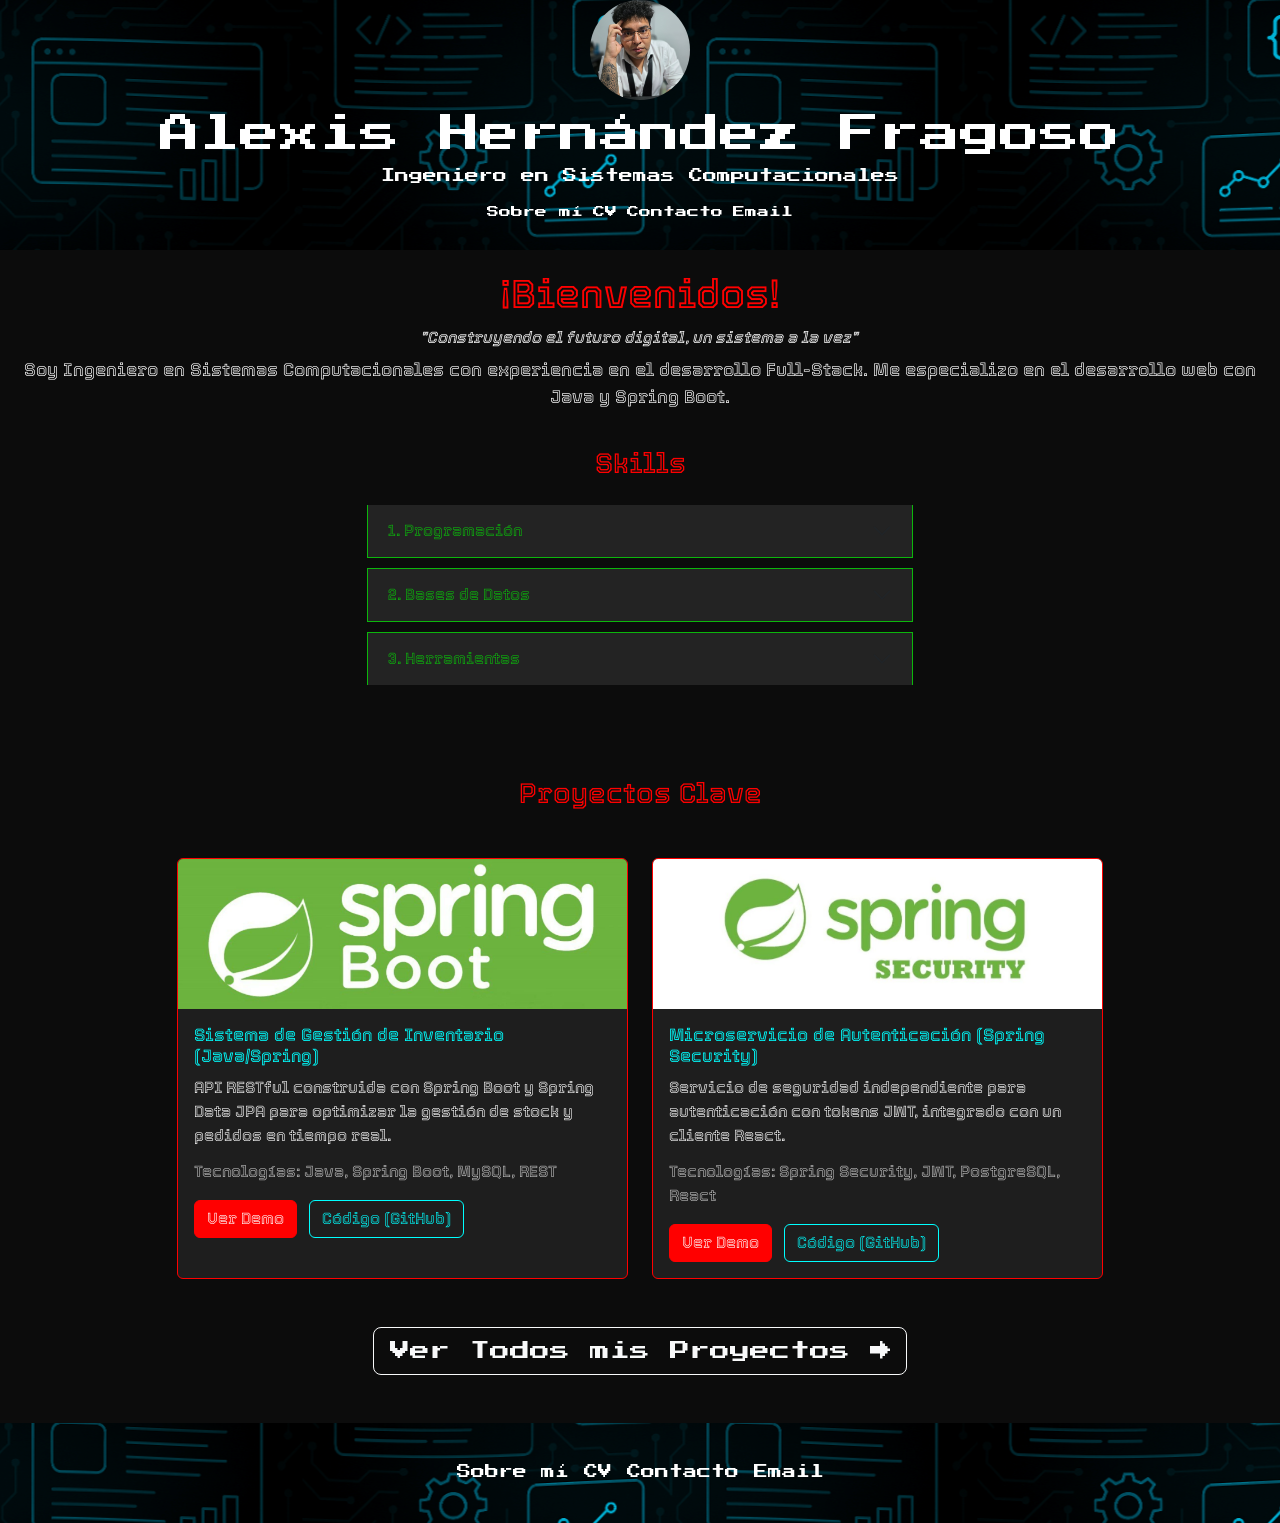
<file: index.html>
<!DOCTYPE html>
<html lang="en">
<head>
    <meta charset="UTF-8">
    <meta name="viewport" content="width=device-width, initial-scale=1.0">
    <link href="https://cdn.jsdelivr.net/npm/bootstrap@5.3.8/dist/css/bootstrap.min.css" rel="stylesheet" integrity="sha384-sRIl4kxILFvY47J16cr9ZwB07vP4J8+LH7qKQnuqkuIAvNWLzeN8tE5YBujZqJLB" crossorigin="anonymous">
    
    <link rel="preconnect" href="https://fonts.googleapis.com">
    <link rel="preconnect" href="https://fonts.gstatic.com" crossorigin>
    <link href="https://fonts.googleapis.com/css2?family=Montserrat:ital,wght@0,100..900;1,100..900&family=Open+Sans:ital,wght@0,300..800;1,300..800&family=Press+Start+2P&family=Tourney:ital,wght@0,100..900;1,100..900&family=VT323&display=swap" rel="stylesheet">

    <link rel="stylesheet" href="./styles/main.css">
    <title>Portfolio</title>
</head>
<body>
    <header class="header">
        <div class="header__profile">
            <img src="./img/foto perfil.jpg" alt="Foto de perfil">
        </div>
        <div class="header__section">
            <h1>Alexis Hernández Fragoso</h1>
            <p>Ingeniero en Sistemas Computacionales</p>
            <nav class="header__links">
                <a href="aboutMe.html">Sobre mí</a>
                <a href="#">CV</a>
                <a href="tel:5581086345">Contacto</a>
                <a href="mailto:alexis.hernandezf01@hotmail.com">Email</a>
            </nav>
        </div>
    </header>
    <main class="main">
        <!-- Primera sección -->
        <section class="main__section">
            <h1>¡Bienvenidos!</h1>
            <h6><i>"Construyendo el futuro digital, un sistema a la vez"</i></h6>
            <p>Soy Ingeniero en Sistemas Computacionales con experiencia en el desarrollo Full-Stack. 
                Me especializo en el desarrollo web con Java y Spring Boot.</p>
        </section>
        <!-- Segunda sección -->
        <section class="main__second-section">
            <h3>Skills</h3>
            <div class="container my-4"> 
                <div class="row justify-content-center">
                    <div class="col-12 col-md-8 col-lg-6"> 
                        <div class="accordion accordion-flush" id="accordionFlushExample">
                            <div class="accordion-item">
                                <h2 class="accordion-header">
                                    <button class="accordion-button collapsed" type="button" data-bs-toggle="collapse" data-bs-target="#flush-collapseOne" aria-expanded="false" aria-controls="flush-collapseOne">
                                        1. Programación
                                    </button>
                                </h2>
                                <div id="flush-collapseOne" class="accordion-collapse collapse" data-bs-parent="#accordionFlushExample">
                                    <div class="accordion-body">
                                        <p>Lenguajes: <code>Java</code>, JavaScript, SQL</p>
                                        <p>Frameworks: <code>Spring Boot</code>, React</p>
                                    </div>
                                </div>
                            </div>
                            <div class="accordion-item">
                                <h2 class="accordion-header">
                                    <button class="accordion-button collapsed" type="button" data-bs-toggle="collapse" data-bs-target="#flush-collapseTwo" aria-expanded="false" aria-controls="flush-collapseTwo">
                                        2. Bases de Datos
                                    </button>
                                </h2>
                                <div id="flush-collapseTwo" class="accordion-collapse collapse" data-bs-parent="#accordionFlushExample">
                                    <div class="accordion-body">MySQL, PostgreSQL, y MongoDB</div>
                                </div>
                            </div>
                            <div class="accordion-item">
                                <h2 class="accordion-header">
                                    <button class="accordion-button collapsed" type="button" data-bs-toggle="collapse" data-bs-target="#flush-collapseThree" aria-expanded="false" aria-controls="flush-collapseThree">
                                        3. Herramientas
                                    </button>
                                </h2>
                                <div id="flush-collapseThree" class="accordion-collapse collapse" data-bs-parent="#accordionFlushExample">
                                    <div class="accordion-body">Git, Docker, Metodologías Ágiles</div>
                                </div>
                            </div>
                        </div>
                    </div>
                </div>
            </div>
        </section>
        <!-- Tercera sección -->
        <section class="main__third-section py-5">
            <div class="container">
                <h3 class="text-center mb-5">
                    Proyectos Clave
                </h3>
                <div class="row justify-content-center">
                    <div class="col-12 col-md-6 col-lg-5 mb-4">
                        <div class="card h-100" id="project-card">
                            <img src="./img/spring logo.png" class="card-img-top" alt="Imagen del Proyecto 1">
                            <div class="card-body">
                                <h5 class="card-title">Sistema de Gestión de Inventario (Java/Spring)</h5>
                                <p class="card-text">
                                    API RESTful construida con Spring Boot y Spring Data JPA para optimizar 
                                    la gestión de stock y pedidos en tiempo real.
                                </p>
                                <p class="card-subtitle text-muted mb-3">Tecnologías: Java, Spring Boot, MySQL, REST</p>
                                <a href="#" class="btn btn-primary me-2">Ver Demo</a>
                                <a href="#" class="btn btn-secondary">Código (GitHub)</a>
                            </div>
                        </div>
                    </div>
                    <div class="col-12 col-md-6 col-lg-5 mb-4">
                        <div class="card h-100" id="project-card">
                            <img src="./img/spring security.jpg" class="card-img-top" alt="Imagen del Proyecto 2">
                            <div class="card-body">
                                <h5 class="card-title">Microservicio de Autenticación (Spring Security)</h5>
                                <p class="card-text">
                                    Servicio de seguridad independiente para autenticación con tokens JWT, 
                                    integrado con un cliente React.
                                </p>
                                <p class="card-subtitle text-muted mb-3">Tecnologías: Spring Security, JWT, PostgreSQL, React</p>
                                <a href="#" class="btn btn-primary me-2">Ver Demo</a>
                                <a href="#" class="btn btn-secondary">Código (GitHub)</a>
                            </div>
                        </div>
                    </div>
                </div>
                <div class="text-center mt-4">
                    <a href="#" class="btn btn-outline-light btn-lg" style="font-family: 'Press Start 2P', monospace;">
                        Ver Todos mis Proyectos →
                    </a>
                </div>
            </div>
        </section>
    </main>

    <footer class="footer">
        <nav class="footer__links">
                <a href="aboutMe.html">Sobre mí</a>
                <a href="">CV</a>
                <a href="tel:5581086345">Contacto</a>
                <a href="mailto:alexis.hernandezf01@hotmail.com">Email</a>
            </nav>
    </footer>

    <script src="https://cdn.jsdelivr.net/npm/bootstrap@5.3.8/dist/js/bootstrap.bundle.min.js" integrity="sha384-FKyoEForCGlyvwx9Hj09JcYn3nv7wiPVlz7YYwJrWVcXK/BmnVDxM+D2scQbITxI" crossorigin="anonymous"></script>
</body>
</html>
</file>
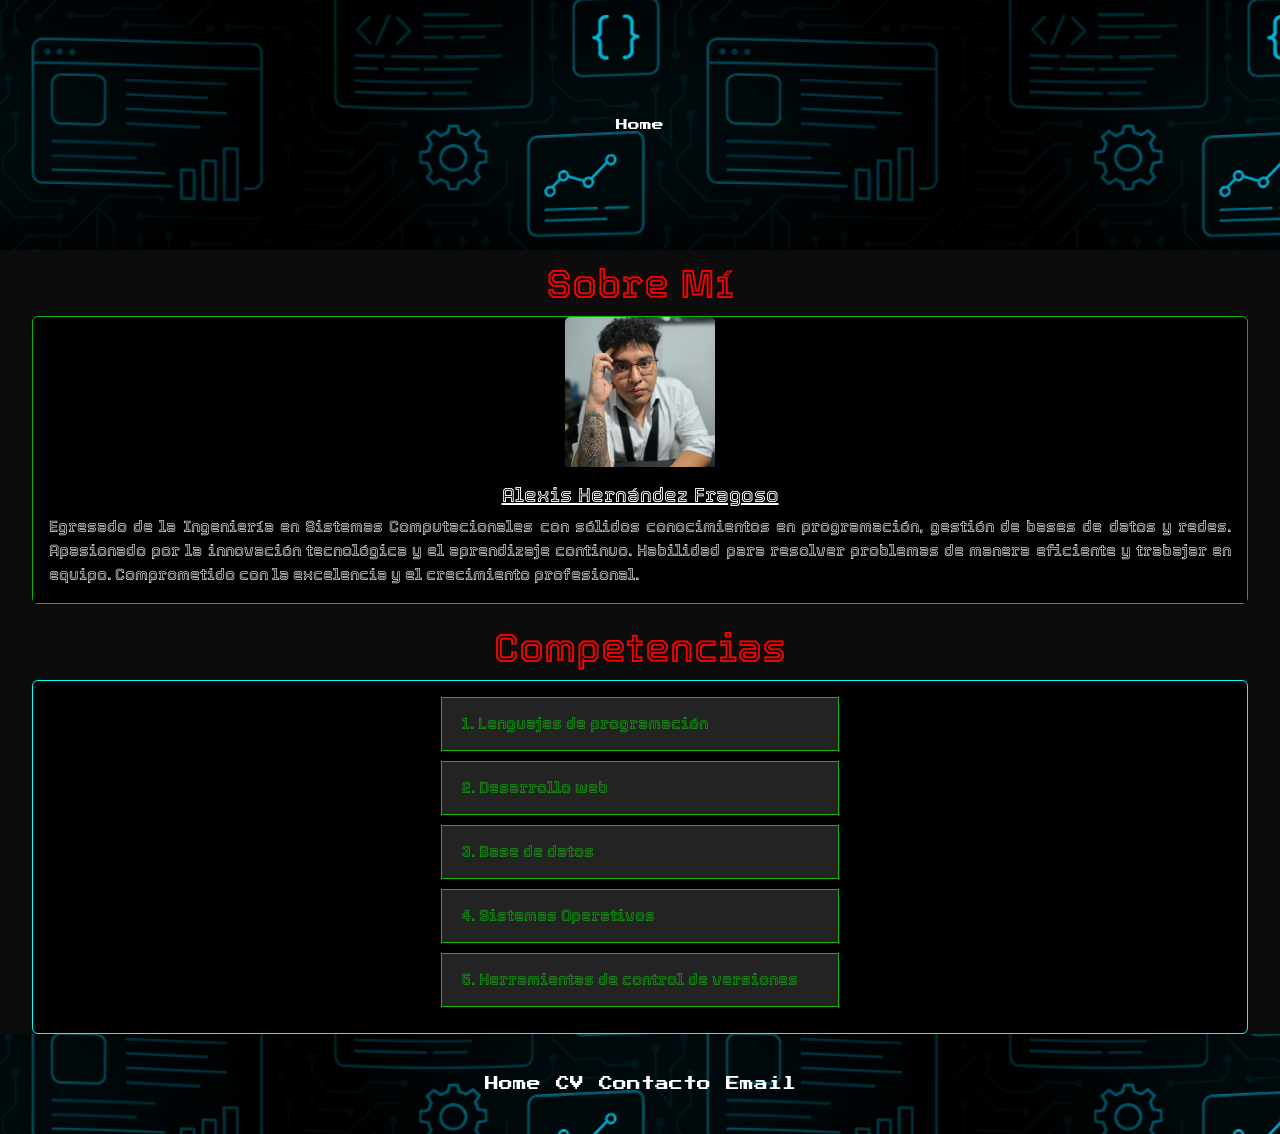
<file: aboutMe.html>
<!DOCTYPE html>
<html lang="en">
<head>
    <meta charset="UTF-8">
    <meta name="viewport" content="width=device-width, initial-scale=1.0">
    <link href="https://cdn.jsdelivr.net/npm/bootstrap@5.3.8/dist/css/bootstrap.min.css" rel="stylesheet" integrity="sha384-sRIl4kxILFvY47J16cr9ZwB07vP4J8+LH7qKQnuqkuIAvNWLzeN8tE5YBujZqJLB" crossorigin="anonymous">

    <link rel="preconnect" href="https://fonts.googleapis.com">
    <link rel="preconnect" href="https://fonts.gstatic.com" crossorigin>
    <link href="https://fonts.googleapis.com/css2?family=Montserrat:ital,wght@0,100..900;1,100..900&family=Open+Sans:ital,wght@0,300..800;1,300..800&family=Press+Start+2P&family=Tourney:ital,wght@0,100..900;1,100..900&family=VT323&display=swap" rel="stylesheet">

    <link rel="stylesheet" href="./styles/mainAboutMe.css">
    <title>Portfolio</title>
</head>
<body>
    <header class="header">
        <div class="header__section">
            <div class="header-links">
                <a href="index.html">Home</a>
            </div>
        </div>
    </header>

    <main class="main">
        <section class="main__section">
            <h1>Sobre Mí</h1>
            <div class="card">
                <img src="./img/foto perfil.jpg" class="card-img-top" alt="Foto de perfil">
                <div class="card-body">
                    <h5 class="card-title">Alexis Hernández Fragoso</h5>
                    <p class="card-text">
                        Egresado de la Ingeniería en Sistemas Computacionales con sólidos conocimientos en programación, gestión de bases de datos y redes.
                        Apasionado por la innovación tecnológica y el aprendizaje continuo. Habilidad para resolver problemas de manera eficiente y trabajar en
                        equipo. Comprometido con la excelencia y el crecimiento profesional.
                    </p>
                </div>
            </div>
        </section>

        <section class="main__second-section">
            <h1>Competencias</h1>
            <div class="card">
                <div class="card-body">
                    
                    <div class="accordion accordion-flush" id="accordionFlushExample">
                        
                        <div class="accordion-item">
                            <h2 class="accordion-header">
                                <button class="accordion-button collapsed" type="button" data-bs-toggle="collapse" data-bs-target="#flush-collapseOne" aria-expanded="false" aria-controls="flush-collapseOne">
                                    1. Lenguajes de programación
                                </button>
                            </h2>
                            <div id="flush-collapseOne" class="accordion-collapse collapse" data-bs-parent="#accordionFlushExample">
                                <div class="accordion-body">
                                    <p>Experiencia en <code>Python</code> y <code>Java</code></p>
                                    <p>Conocimientos básicos en Java Script</p>
                                </div>
                            </div>
                        </div>
                        
                        <div class="accordion-item">
                            <h2 class="accordion-header">
                                <button class="accordion-button collapsed" type="button" data-bs-toggle="collapse" data-bs-target="#flush-collapseTwo" aria-expanded="false" aria-controls="flush-collapseTwo">
                                    2. Desarrollo web
                                </button>
                            </h2>
                            <div id="flush-collapseTwo" class="accordion-collapse collapse" data-bs-parent="#accordionFlushExample">
                                <div class="accordion-body">
                                    <p>Conocimiento en <code>HTML</code> y <code>CSS</code></p>
                                    <p>Experiencia en la creación de microservicios y aplicaciones web con <code>Spring Boot</code></p>
                                    <p>Uso de patrón de diseño MVC</p>
                                </div>
                            </div>
                        </div>
                        <div class="accordion-item">
                            <h2 class="accordion-header">
                                <button class="accordion-button collapsed" type="button" data-bs-toggle="collapse" data-bs-target="#flush-collapseThree" aria-expanded="false" aria-controls="flush-collapseThree">
                                    3. Base de datos
                                </button>
                            </h2>
                            <div id="flush-collapseThree" class="accordion-collapse collapse" data-bs-parent="#accordionFlushExample">
                                <div class="accordion-body">
                                    <p>Diseño y gestión de bases de datos relacionales con <code>MySQL</code> y <code>SQL Server</code></p>
                                </div>
                            </div>
                        </div>
                        <div class="accordion-item">
                            <h2 class="accordion-header">
                                <button class="accordion-button collapsed" type="button" data-bs-toggle="collapse" data-bs-target="#flush-collapseFour" aria-expanded="false" aria-controls="flush-collapseFour">
                                    4. Sistemas Operativos
                                </button>
                            </h2>
                            <div id="flush-collapseFour" class="accordion-collapse collapse" data-bs-parent="#accordionFlushExample">
                                <div class="accordion-body">
                                    <p>Experiencia en entornos de desarrollo y administración básica de sistemas con <code>Linux</code></p>
                                    <p>Virtualización con <code>VMware</code> y <code>VirtualBox</code></p>
                                </div>
                            </div>
                        </div>
                            <div class="accordion-item">
                            <h2 class="accordion-header">
                                <button class="accordion-button collapsed" type="button" data-bs-toggle="collapse" data-bs-target="#flush-collapseFive" aria-expanded="false" aria-controls="flush-collapseFive">
                                    5. Herramientas de control de versiones
                                </button>
                            </h2>
                            <div id="flush-collapseFive" class="accordion-collapse collapse" data-bs-parent="#accordionFlushExample">
                                <div class="accordion-body">
                                    <p>Uso de <code>Git</code> y <code>GitHub</code> para la gestión de código en proyectos colaborativos</p>
                                </div>
                            </div>
                        </div>
                    </div>
                </div>
            </div>
        </section>
    </main>

    <footer class="footer">
        <nav class="footer__links">
            <a href="index.html">Home</a>
            <a href="">CV</a>
            <a href="tel:5581086345">Contacto</a>
            <a href="mailto:alexis.hernandezf01@hotmail.com">Email</a>
        </nav>
    </footer>

    <script src="https://cdn.jsdelivr.net/npm/bootstrap@5.3.8/dist/js/bootstrap.bundle.min.js" integrity="sha384-FKyoEForCGlyvwx9Hj09JcYn3nv7wiPVlz7YYwJrWVcXK/BmnVDxM+D2scQbITxI" crossorigin="anonymous"></script>
</body>
</html>
</file>
<file: styles/main.css>
body {
  background-color: rgba(0, 0, 0, 0.953);
}

.header {
  display: flex;
  flex-direction: column;
  align-items: center;
  background-image: url("../img/banner.gif");
  height: 340px;
  background-size: auto;
  background-position: center;
  color: rgb(255, 255, 255);
}
@media (min-width: 760px) {
  .header {
    height: 250px;
  }
}
@media (min-width: 340px) {
  .header {
    height: 300px;
  }
}
@media (min-width: 1200px) and (max-width: 1300px) {
  .header {
    height: 250px;
  }
}
.header__profile img {
  width: 200px;
  height: 200px;
  display: flex;
  border-radius: 50%;
  -o-object-fit: cover;
     object-fit: cover;
}
@media (min-width: 340px) {
  .header__profile img {
    width: 100px;
    height: 100px;
  }
}
.header__section {
  font-family: "Press Start 2P", sans-serif;
  font-size: 14px;
  text-align: center;
  padding: 10px;
}
.header__section .header__links {
  display: flex;
  justify-content: center;
  align-items: center;
  gap: 50px;
}
@media (min-width: 760px) {
  .header__section .header__links {
    gap: 20px;
    font-size: 12px;
  }
}
@media (min-width: 340px) {
  .header__section .header__links {
    flex-wrap: wrap;
    gap: 10px;
  }
}
.header__section .header__links a {
  text-decoration: none;
  color: rgb(255, 255, 255);
}
.header__section .header__links a:hover {
  color: rgb(12, 183, 12);
}

.main {
  font-family: "Tourney", sans-serif;
}
.main__section {
  padding: 10px 10px;
}
@media (min-width: 760px) {
  .main__section {
    padding: 10px 15px;
  }
}
.main__section h1, .main__section h6 {
  margin-top: 10px;
  text-align: center;
  color: rgb(255, 0, 0);
}
.main__section h6 {
  color: rgb(255, 255, 255);
}
.main__section p {
  margin-top: 10px;
  text-align: center;
  color: rgb(255, 255, 255);
  font-size: 18px;
}
.main__second-section {
  padding: 10px 10px;
}
.main__second-section h3 {
  color: rgb(255, 0, 0);
  text-align: center;
}
.main__second-section .accordion-item {
  background-color: rgb(25, 25, 25);
  border: 1px solid rgb(12, 183, 12);
  color: rgb(255, 255, 255);
  margin-bottom: 10px;
}
.main__second-section .accordion-button {
  background-color: rgb(35, 35, 35);
  color: rgb(12, 183, 12);
}
.main__second-section .accordion-button:not(.collapsed) {
  background-color: rgb(40, 40, 40);
  color: rgb(255, 0, 0);
  box-shadow: none;
}
.main__second-section .accordion-button:focus {
  box-shadow: 0 0 0 0.25rem rgba(0, 255, 255, 0.84);
}
.main__third-section h3 {
  color: rgb(255, 0, 0);
  text-align: center;
}
.main__third-section #project-card {
  background-color: rgb(30, 30, 30);
  color: rgb(255, 255, 255);
  border: 1px solid rgb(255, 0, 0);
  transition: transform 0.3s ease-in-out;
}
.main__third-section #project-card .card-img-top {
  height: 200px;
  -o-object-fit: cover;
     object-fit: cover;
}
@media (min-width: 760px) {
  .main__third-section #project-card .card-img-top {
    height: 150px;
  }
}
.main__third-section #project-card:hover {
  transform: translateY(-5px);
  box-shadow: 0 5px 15px rgba(0, 255, 255, 0.4);
}
.main__third-section .card-title {
  color: #00ffff;
  font-size: 1.1rem;
}
.main__third-section .card-subtitle {
  color: rgba(255, 255, 255, 0.7) !important;
}
.main__third-section .btn-primary {
  background-color: rgb(255, 0, 0);
  border-color: rgb(255, 0, 0);
}
.main__third-section .btn-secondary {
  background-color: transparent;
  border-color: #00ffff;
  color: #00ffff;
}
.main__third-section .btn-secondary:hover {
  background-color: #00ffff;
  color: #000000;
}

.footer {
  display: flex;
  justify-content: center;
  align-items: center;
  background-image: url("../img/banner.gif");
  height: 100px;
  background-size: auto;
  background-position: center;
  color: rgb(255, 255, 255);
}
.footer__links {
  display: flex;
  justify-content: center;
  align-items: center;
  gap: 50px;
  font-family: "Press Start 2P", sans-serif;
  font-size: 14px;
}
@media (min-width: 760px) {
  .footer__links {
    gap: 20px;
  }
}
@media (min-width: 340px) {
  .footer__links {
    flex-wrap: wrap;
    gap: 10px 15px;
  }
}
.footer__links a {
  text-decoration: none;
  color: rgb(255, 255, 255);
}
.footer__links a:hover {
  color: rgb(12, 183, 12);
}/*# sourceMappingURL=main.css.map */
</file>
<file: styles/mainAboutMe.css>
body {
  background-color: rgba(0, 0, 0, 0.953);
}

.header {
  display: flex;
  align-items: center;
  justify-content: center;
  background-image: url("../img/banner.gif");
  height: 100px;
  background-size: auto;
  background-position: center;
}
@media (min-width: 760px) {
  .header {
    height: 70px;
  }
}
@media (min-width: 340px) {
  .header {
    height: 70px;
  }
}
@media (min-width: 1200px) and (max-width: 1300px) {
  .header {
    height: 250px;
  }
}
.header__section {
  font-family: "Press Start 2P", sans-serif;
  font-size: 14px;
  text-align: center;
}
@media (min-width: 760px) {
  .header__section {
    font-size: 12px;
  }
}
.header__section .header-links a {
  text-decoration: none;
  color: rgb(255, 255, 255);
}
.header__section .header-links a:hover {
  color: rgb(12, 183, 12);
}

.main {
  font-family: "Tourney", sans-serif;
}
.main__section {
  display: flex;
  flex-direction: column;
  align-items: center;
}
.main__section h1 {
  margin-top: 10px;
  text-align: center;
  color: rgb(255, 0, 0);
}
.main__section .card {
  width: 50%;
  border: 1px solid rgb(12, 183, 12);
  background-color: #000000;
  display: flex;
  flex-direction: column;
  align-items: center;
  transition: transform 0.3s ease-in-out;
}
@media (min-width: 760px) {
  .main__section .card {
    width: 85%;
  }
}
@media (min-width: 340px) {
  .main__section .card {
    width: 95%;
  }
}
.main__section .card:hover {
  transform: translateY(-10px);
  box-shadow: 0 10px 20px rgba(12, 183, 12, 0.6);
}
.main__section .card .card-img-top {
  width: 250px;
  height: 250px;
  -o-object-fit: cover;
     object-fit: cover;
}
@media (min-width: 340px) {
  .main__section .card .card-img-top {
    width: 150px;
    height: 150px;
  }
}
.main__section .card .card-body {
  background-color: #000000;
}
.main__section .card .card-body .card-title {
  color: rgb(255, 255, 255);
  text-align: center;
  text-decoration: underline;
}
.main__section .card .card-body .card-text {
  color: rgb(255, 255, 255);
  text-align: justify;
}
.main__second-section {
  display: flex;
  flex-direction: column;
  align-items: center;
}
.main__second-section h1 {
  margin-top: 20px;
  text-align: center;
  color: rgb(255, 0, 0);
}
.main__second-section .card {
  width: 50%;
  border: 1px solid #00ffff;
  background-color: #000000;
  display: flex;
  flex-direction: column;
  align-items: center;
  transition: transform 0.3s ease-in-out;
}
@media (min-width: 760px) {
  .main__second-section .card {
    width: 85%;
  }
}
@media (min-width: 340px) {
  .main__second-section .card {
    width: 95%;
  }
}
.main__second-section .card:hover {
  transform: translateY(-10px);
  box-shadow: 0 10px 20px rgba(0, 255, 255, 0.6);
}
.main__second-section .card .card-body {
  background-color: #000000;
}
.main__second-section .card .card-body .accordion-item {
  background-color: rgb(25, 25, 25);
  border: 1px solid rgb(12, 183, 12);
  color: rgb(255, 255, 255);
  margin-bottom: 10px;
}
.main__second-section .card .card-body .accordion-button {
  background-color: rgb(35, 35, 35);
  color: rgb(12, 183, 12);
}
.main__second-section .card .card-body .accordion-button:not(.collapsed) {
  background-color: rgb(40, 40, 40);
  color: rgb(255, 0, 0);
  box-shadow: none;
}
.main__second-section .card .card-body .accordion-button:focus {
  box-shadow: 0 0 0 0.25rem rgba(0, 255, 255, 0.84);
}

.footer {
  display: flex;
  justify-content: center;
  align-items: center;
  background-image: url("../img/banner.gif");
  height: 100px;
  background-size: auto;
  background-position: center;
  color: rgb(255, 255, 255);
}
.footer__links {
  display: flex;
  justify-content: center;
  align-items: center;
  gap: 50px;
  font-family: "Press Start 2P", sans-serif;
  font-size: 14px;
}
@media (min-width: 340px) {
  .footer__links {
    flex-wrap: wrap;
    gap: 10px 15px;
  }
}
.footer__links a {
  text-decoration: none;
  color: rgb(255, 255, 255);
}
.footer__links a:hover {
  color: rgb(12, 183, 12);
}/*# sourceMappingURL=mainAboutMe.css.map */
</file>
